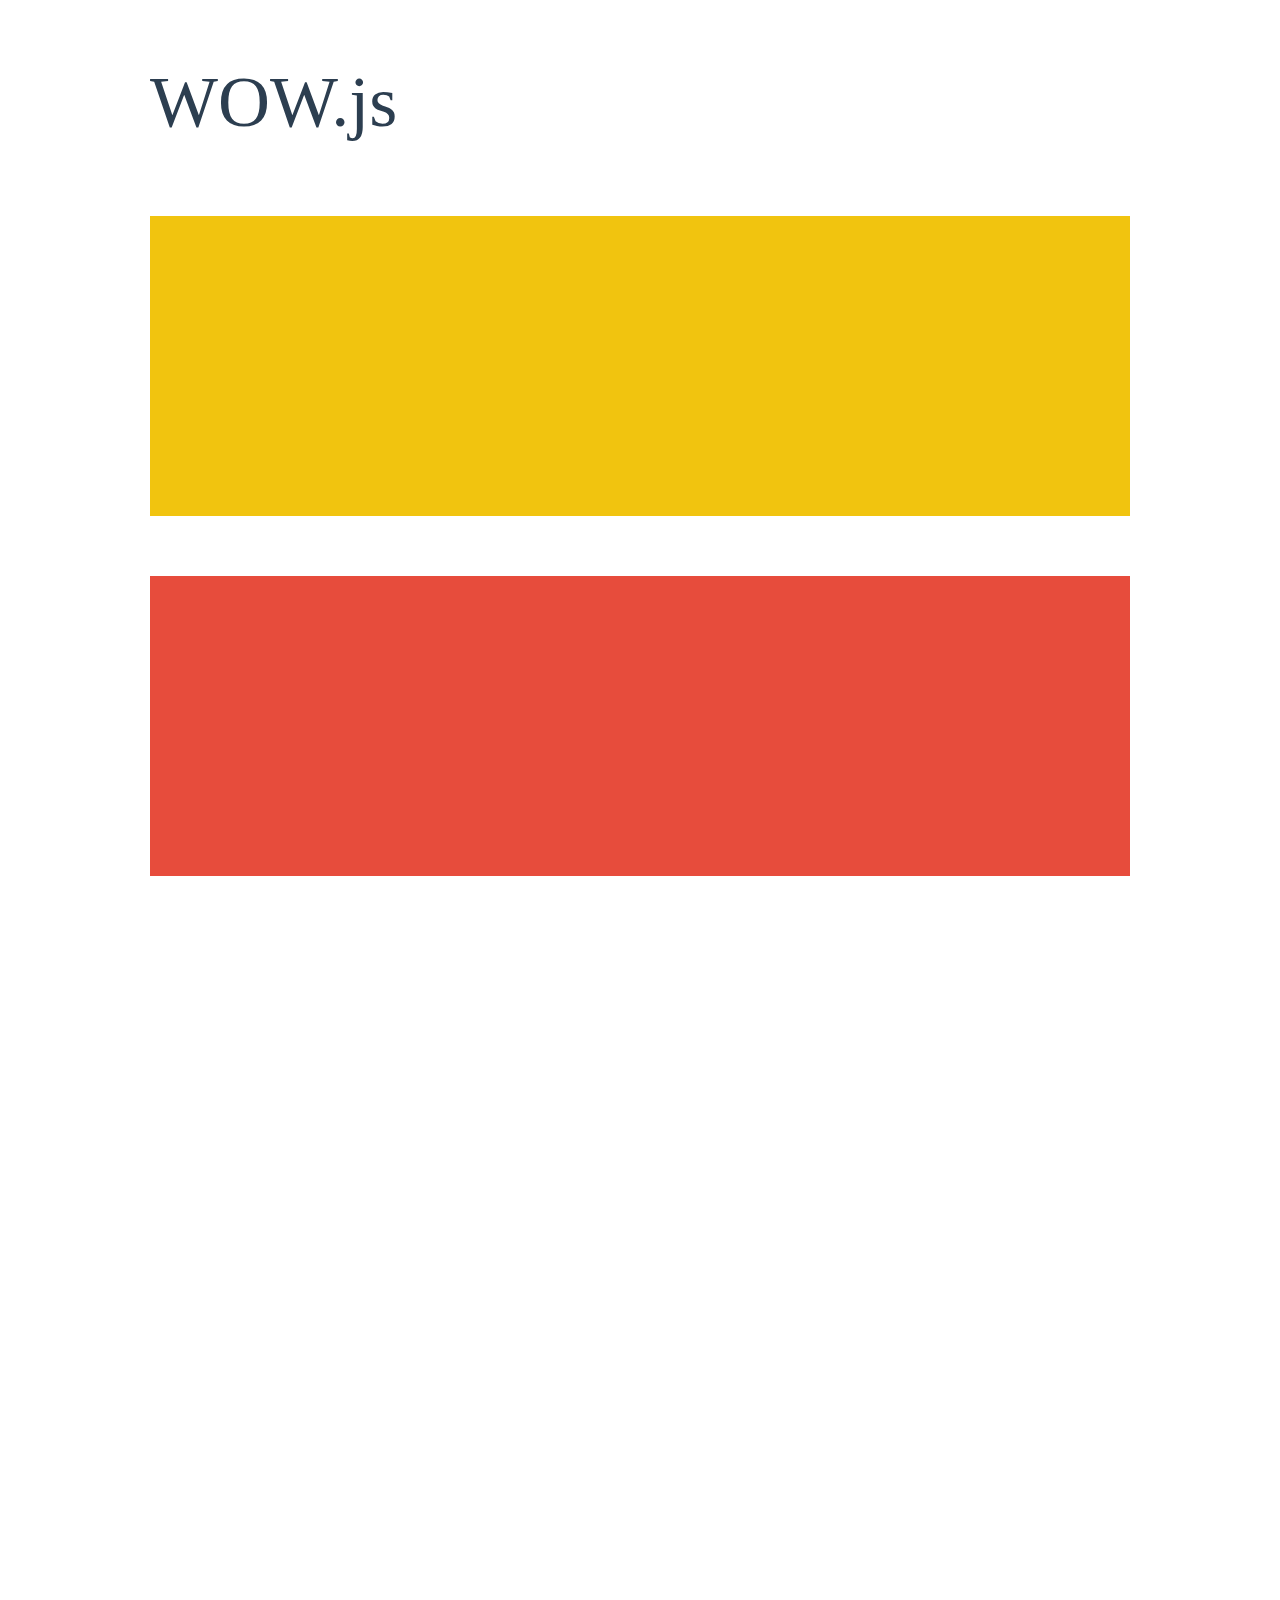
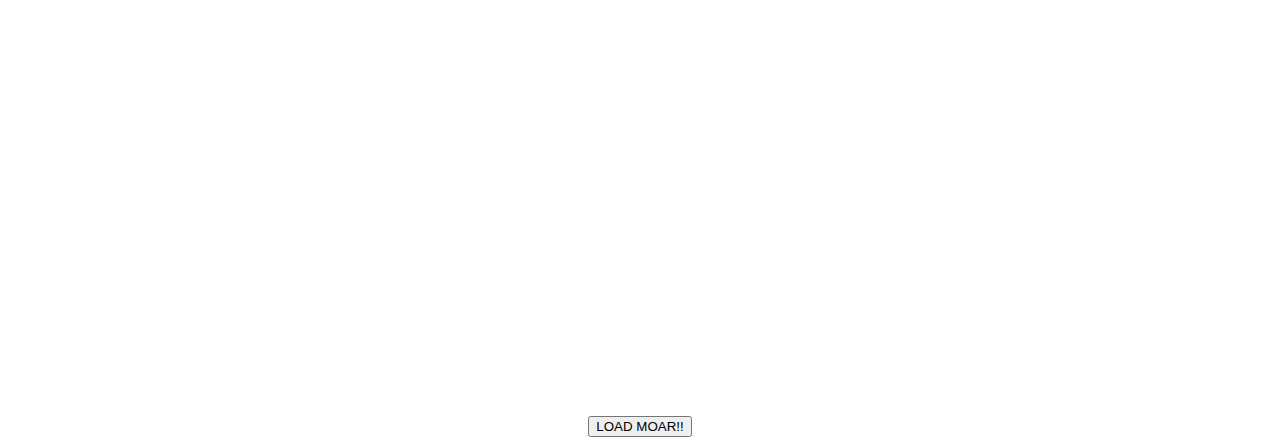
<file: sajilo/static/WOW-master/demo.html>
<!doctype html>

<html lang="en">
<head>
  <meta charset="utf-8">
  <title>WOW</title>
  <link rel="stylesheet" href="css/libs/animate.css">
  <link rel="stylesheet" href="css/site.css">
  <style>
    .wow:first-child {
      visibility: hidden;
    }
  </style>
  <!--[if IE]>
    <script src="http://html5shiv.googlecode.com/svn/trunk/html5.js"></script>
  <![endif]-->
</head>

<body>
  <div id="container">
    <header>
      <h1>WOW.js</h1>
    </header>
    <div id="main">
      <section class="wow fadeInDown" style="background-color: #f1c40f;"></section>
      <section class="wow pulse" style="background-color: #e74c3c;" data-wow-iteration="infinite" data-wow-duration="1500ms"></section>
      <section class="section--purple wow slideInRight" data-wow-delay="2s"></section>
      <section class="section--blue wow bounceInLeft" data-wow-offset="300"></section>
      <section class="section--green wow slideInLeft" data-wow-duration="4s"></section>
      <button id="moar">LOAD MOAR!!</button>
    </div>
  </div>
  <script src="dist/wow.js"></script>
  <script>
    wow = new WOW(
      {
        animateClass: 'animated',
        offset:       100,
        callback:     function(box) {
          console.log("WOW: animating <" + box.tagName.toLowerCase() + ">")
        }
      }
    );
    wow.init();
    document.getElementById('moar').onclick = function() {
      var section = document.createElement('section');
      section.className = 'section--purple wow fadeInDown';
      this.parentNode.insertBefore(section, this);
    };
  </script>
</body>
</html>
</file>
<file: sajilo/static/WOW-master/css/site.css>
h1 {
  font-size:     72px;
  line-height:   1.5;
  color: #2c3e50;
  font-weight:   100;
}

#container {
  width:  980px;
  margin: 0 auto;
}

section {
  height: 300px;
  margin: 60px 0;
}

.section--purple {
  background-color: #9b59b6;
}

.section--blue {
  background-color: #3498db;
}

.section--green {
  background-color: #2ecc71;
}

#main {
  text-align: center;
}

#more {
  margin: 20px auto 48px;
}
</file>
